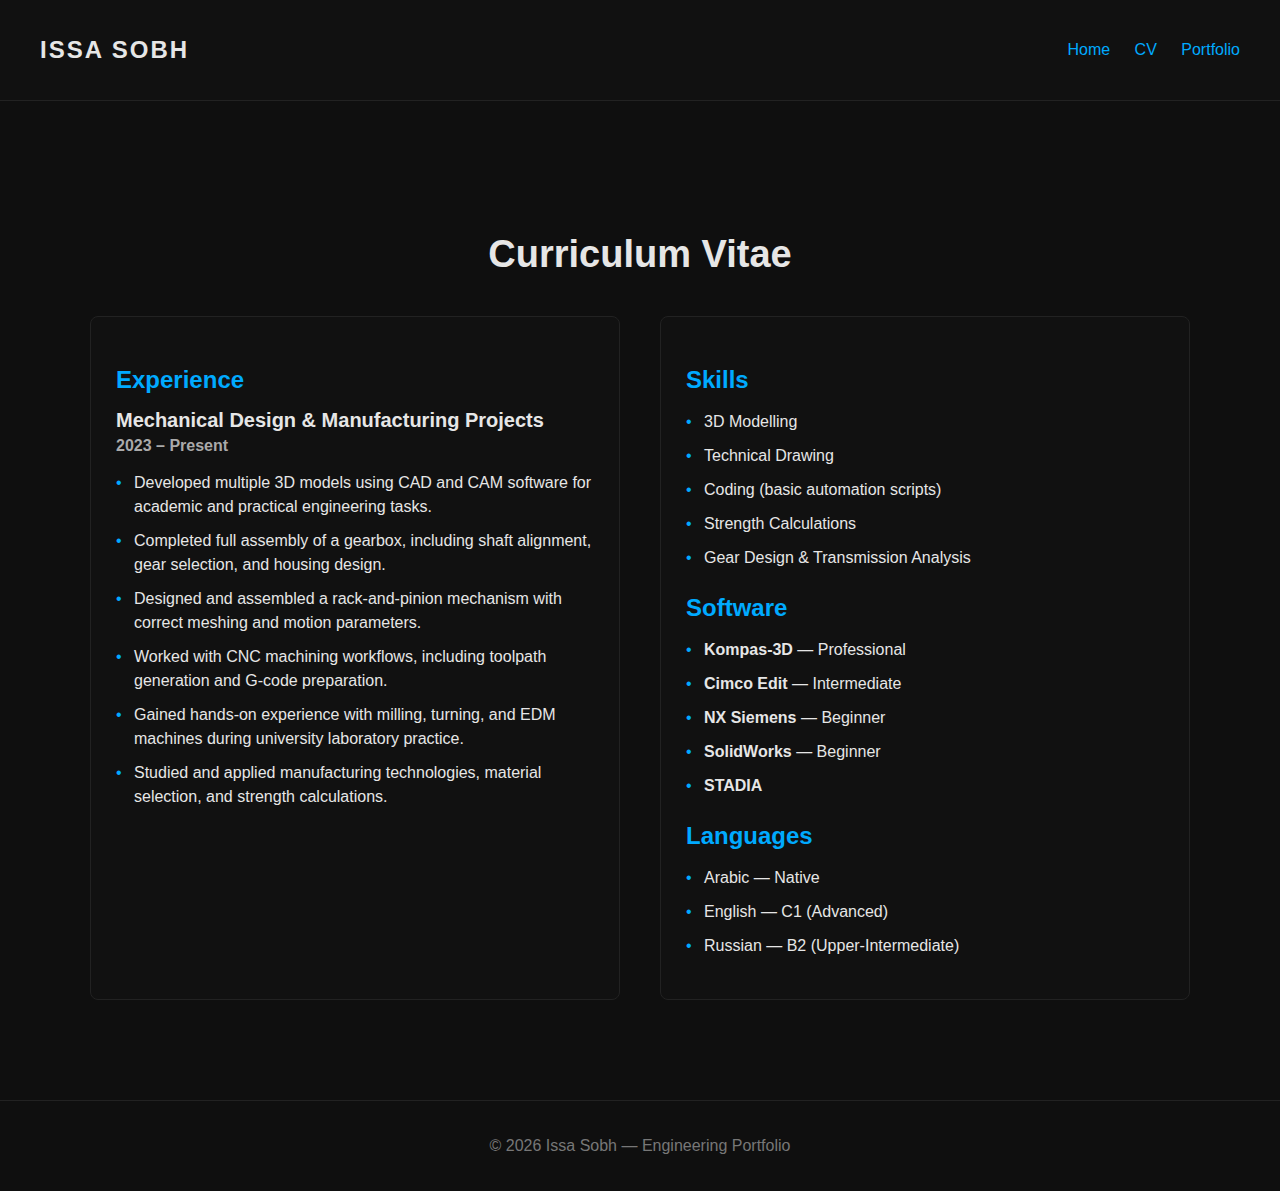
<file: cv.html>
<!DOCTYPE html>
<html lang="en">
<head>
    <meta charset="UTF-8">
    <meta name="viewport" content="width=device-width, initial-scale=1.0">
    <title>CV | Issa Sobh</title>
    <link rel="stylesheet" href="style.css">
</head>

<body>

<header>
    <h1 class="logo">ISSA SOBH</h1>
    <nav>
        <a href="index.html">Home</a>
        <a href="cv.html">CV</a>
        <a href="portfolio.html">Portfolio</a>
    </nav>
</header>

<section class="cv">
    <h2>Curriculum Vitae</h2>

    <div class="cv-grid">

        <!-- LEFT COLUMN -->
        <div class="cv-left">

            <h3>Experience</h3>

            <div class="cv-item">
                <h4>Mechanical Design & Manufacturing Projects</h4>
                <p><strong>2023 – Present</strong></p>
                <ul>
                    <li>Developed multiple 3D models using CAD and CAM software for academic and practical engineering tasks.</li>
                    <li>Completed full assembly of a gearbox, including shaft alignment, gear selection, and housing design.</li>
                    <li>Designed and assembled a rack‑and‑pinion mechanism with correct meshing and motion parameters.</li>
                    <li>Worked with CNC machining workflows, including toolpath generation and G‑code preparation.</li>
                    <li>Gained hands‑on experience with milling, turning, and EDM machines during university laboratory practice.</li>
                    <li>Studied and applied manufacturing technologies, material selection, and strength calculations.</li>
                </ul>
            </div>

        </div>

        <!-- RIGHT COLUMN -->
        <div class="cv-right">

            <h3>Skills</h3>
            <ul>
                <li>3D Modelling</li>
                <li>Technical Drawing</li>
                <li>Coding (basic automation scripts)</li>
                <li>Strength Calculations</li>
                <li>Gear Design & Transmission Analysis</li>
            </ul>

            <h3>Software</h3>
            <ul>
                <li><strong>Kompas‑3D</strong> — Professional</li>
                <li><strong>Cimco Edit</strong> — Intermediate</li>
                <li><strong>NX Siemens</strong> — Beginner</li>
                <li><strong>SolidWorks</strong> — Beginner</li>
                <li><strong>STADIA</strong></li>
            </ul>

            <h3>Languages</h3>
            <ul>
                <li>Arabic — Native</li>
                <li>English — C1 (Advanced)</li>
                <li>Russian — B2 (Upper‑Intermediate)</li>
            </ul>

        </div>

    </div>
</section>

<footer>
    <p>© 2026 Issa Sobh — Engineering Portfolio</p>
</footer>

</body>
</html>
</file>
<file: style.css>
/* GENERAL */
body {
    margin: 0;
    font-family: Arial, sans-serif;
    background-color: #0f0f0f;
    color: #e6e6e6;
}

a {
    color: #00aaff;
    text-decoration: none;
}

/* HEADER */
header {
    display: flex;
    justify-content: space-between;
    align-items: center;
    padding: 20px 40px;
    background-color: #111;
    border-bottom: 1px solid #222;
}

.logo {
    font-size: 24px;
    font-weight: bold;
    letter-spacing: 2px;
}

nav a {
    margin-left: 20px;
    font-size: 16px;
}

/* HERO SECTION */
.hero {
    position: relative;
    overflow: hidden;
    text-align: center;
    padding: 120px 20px;
    background: linear-gradient(135deg, #0f0f0f, #1a1a1a);
    z-index: 1;
}

.hero h2 {
    font-size: 42px;
    margin-bottom: 10px;
}

.hero p {
    font-size: 20px;
    margin-bottom: 30px;
    color: #cccccc;
}

.hero h2,
.hero p,
.hero .button {
    position: relative;
    z-index: 2;
}

.button {
    padding: 12px 25px;
    background-color: #00aaff;
    color: #fff;
    border-radius: 5px;
    font-weight: bold;
}

/* ABOUT SECTION */
.about {
    max-width: 900px;
    margin: 60px auto;
    padding: 20px;
    line-height: 1.6;
}

/* CONTACT SECTION */
.contact {
    max-width: 900px;
    margin: 60px auto;
    padding: 20px;
    line-height: 1.8;
    background-color: #111;
    border: 1px solid #222;
    border-radius: 8px;
}

.contact a {
    color: #00aaff;
    font-weight: bold;
}

/* FOOTER */
footer {
    text-align: center;
    padding: 20px;
    margin-top: 40px;
    border-top: 1px solid #222;
    color: #777;
}

/* BACKGROUND GEARS */
.gears {
    position: absolute;
    top: 0;
    left: 0;
    width: 100%;
    height: 100%;
    overflow: hidden;
    pointer-events: none;
    z-index: 0;
}

/* GEAR SIZE */
.gear {
    position: absolute;
    width: 160px;
    height: 160px;
}

.gear2 {
    width: 220px;
    height: 220px;
}

/* SVG styling */
.gear svg {
    width: 100%;
    height: 100%;
    color: #ffffff;
    fill: currentColor;
    opacity: 0.18;

    /* critical: rotate from true center */
    transform-box: fill-box;
    transform-origin: center;
    will-change: transform;
}


/* ROTATION */
.gear1 svg {
    animation: rotateSlow 40s linear infinite;
}

.gear2 svg {
    animation: rotateFast 14s linear infinite;
}

@keyframes rotateSlow {
    from { transform: rotate(0deg); }
    to { transform: rotate(360deg); }
}

@keyframes rotateFast {
    from { transform: rotate(0deg); }
    to { transform: rotate(-360deg); }
}

/* FINAL POSITIONS */
.gear1 {
    top: 20%;
    left: 20%;   /* moved RIGHT */
}

.gear2 {
    bottom: -5%;
    right: 20%;  /* moved LEFT */
}
.cv {
    max-width: 1100px;
    margin: 80px auto;
    padding: 20px;
}

.cv h2 {
    text-align: center;
    font-size: 38px;
    margin-bottom: 40px;
}

.cv-grid {
    display: grid;
    grid-template-columns: 1fr 1fr;
    gap: 40px;
}

.cv-left, .cv-right {
    background-color: #111;
    padding: 25px;
    border: 1px solid #222;
    border-radius: 8px;
}

.cv h3 {
    font-size: 24px;
    margin-bottom: 15px;
    color: #00aaff;
}

.cv-item h4 {
    margin: 0;
    font-size: 20px;
}

.cv-item p {
    margin: 5px 0 15px;
    color: #aaa;
}

.cv ul {
    list-style: none;
    padding-left: 0;
}

.cv ul li {
    margin-bottom: 10px;
    line-height: 1.5;
    position: relative;
    padding-left: 18px;
}

.cv ul li::before {
    content: "•";
    position: absolute;
    left: 0;
    color: #00aaff;
}
</file>
